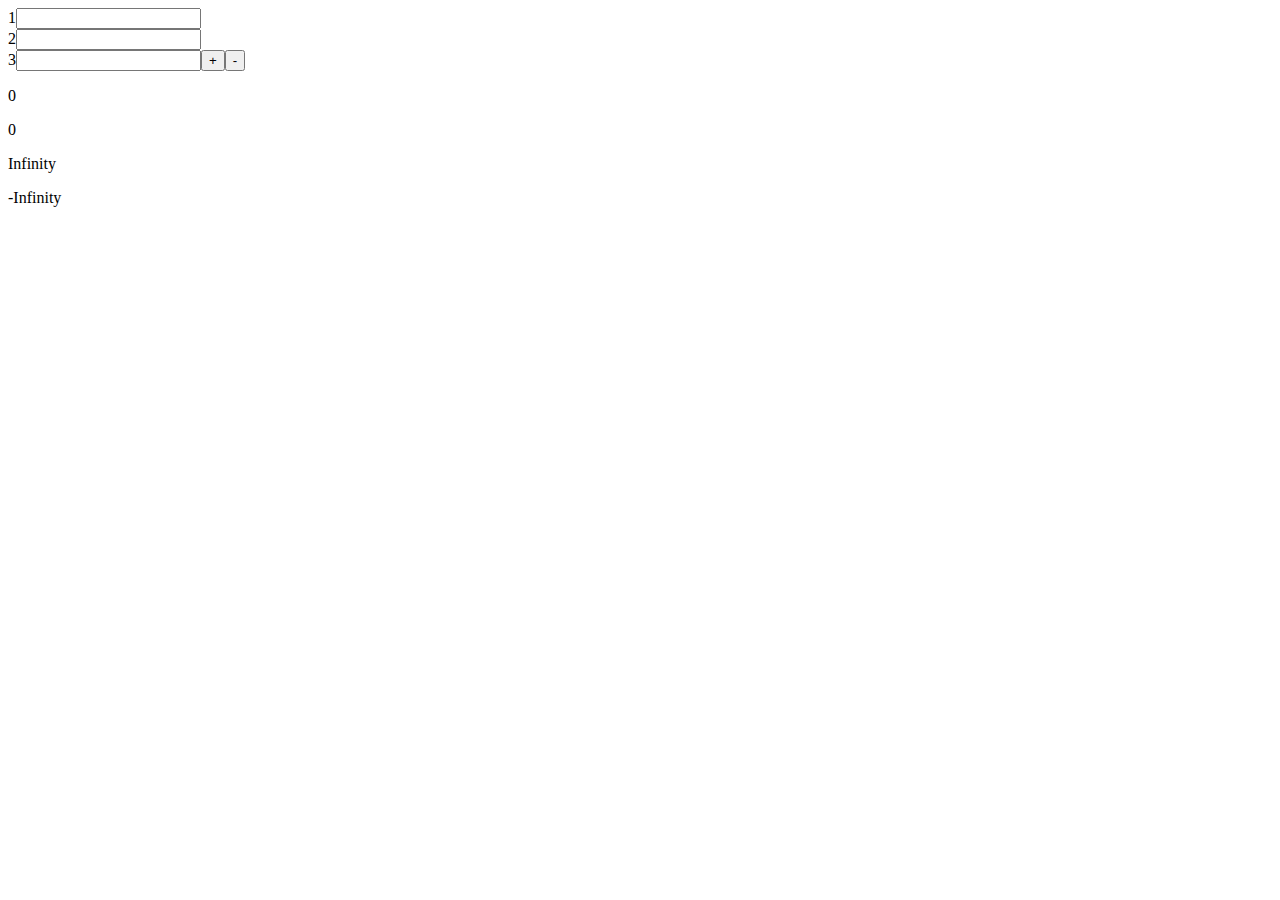
<file: Lab01/index.html>
<!DOCTYPE html>
<html lang="en">
  <head>
    <meta charset="UTF-8" />
    <meta http-equiv="X-UA-Compatible" content="IE=edge" />
    <meta name="viewport" content="width=device-width, initial-scale=1.0" />
    <link rel="stylesheet" href="style.css" />
    <title>First Project</title>
  </head>
  <body>
    <div class="container">
      <div class="fields"></div>
      <div class="results">
        <p class="sum"></p>
        <p class="average"></p>
        <p class="min"></p>
        <p class="max"></p>
      </div>
    </div>
    <script src="main.js" type="text/javascript"></script>
  </body>
</html>
</file>
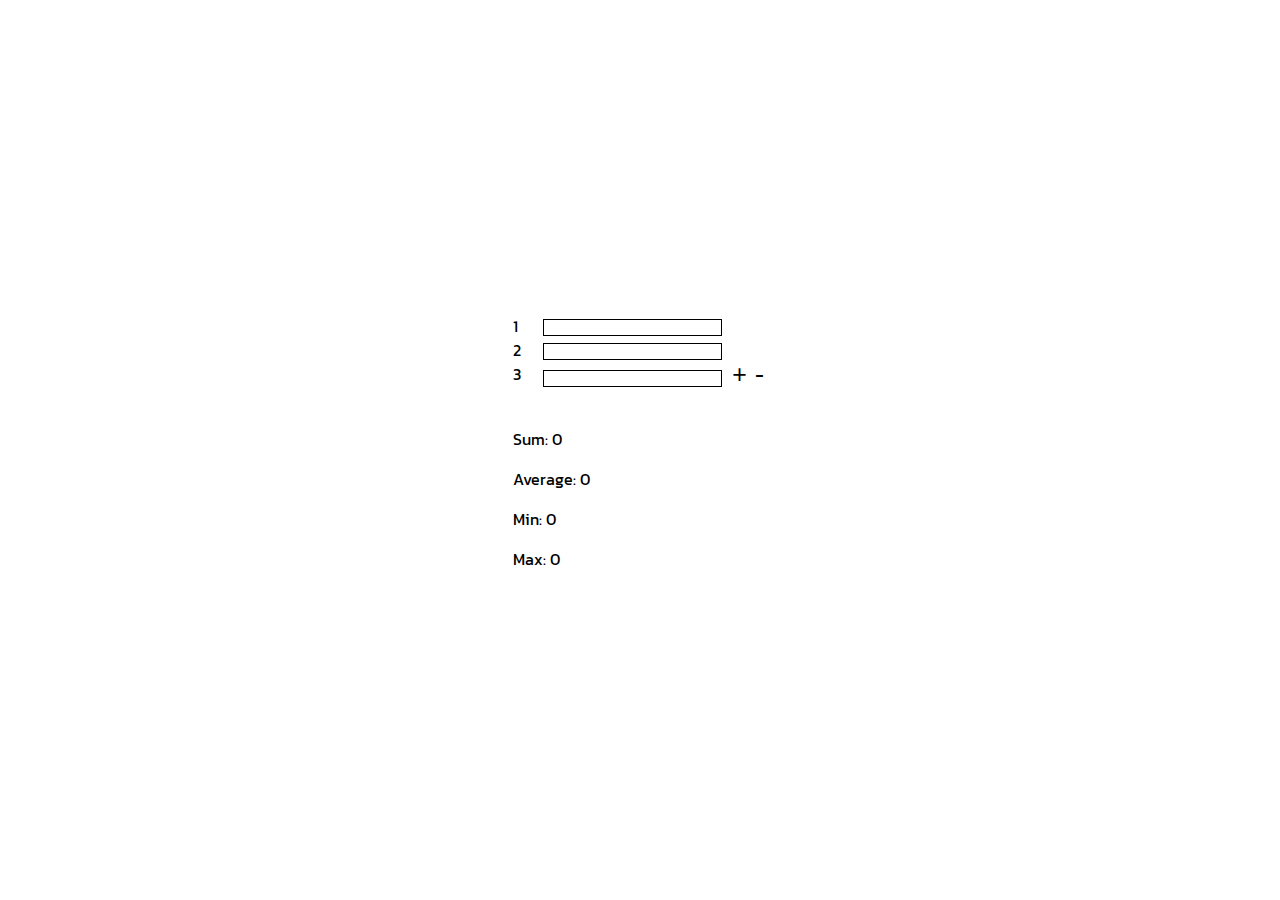
<file: Lab1 Calculator/index.html>
<!DOCTYPE html>
<html lang="en">
  <head>
    <meta charset="UTF-8" />
    <meta http-equiv="X-UA-Compatible" content="IE=edge" />
    <meta name="viewport" content="width=device-width, initial-scale=1.0" />
    <link rel="stylesheet" href="style.css" />
    <title>Calculator Project</title>
  </head>
  <body>
    <div class="container">
      <div class="fields"></div>
      <div class="results">
        <p class="sum"></p>
        <p class="average"></p>
        <p class="min"></p>
        <p class="max"></p>
      </div>
    </div>
    <script src="main.js" type="text/javascript"></script>
  </body>
</html>
</file>
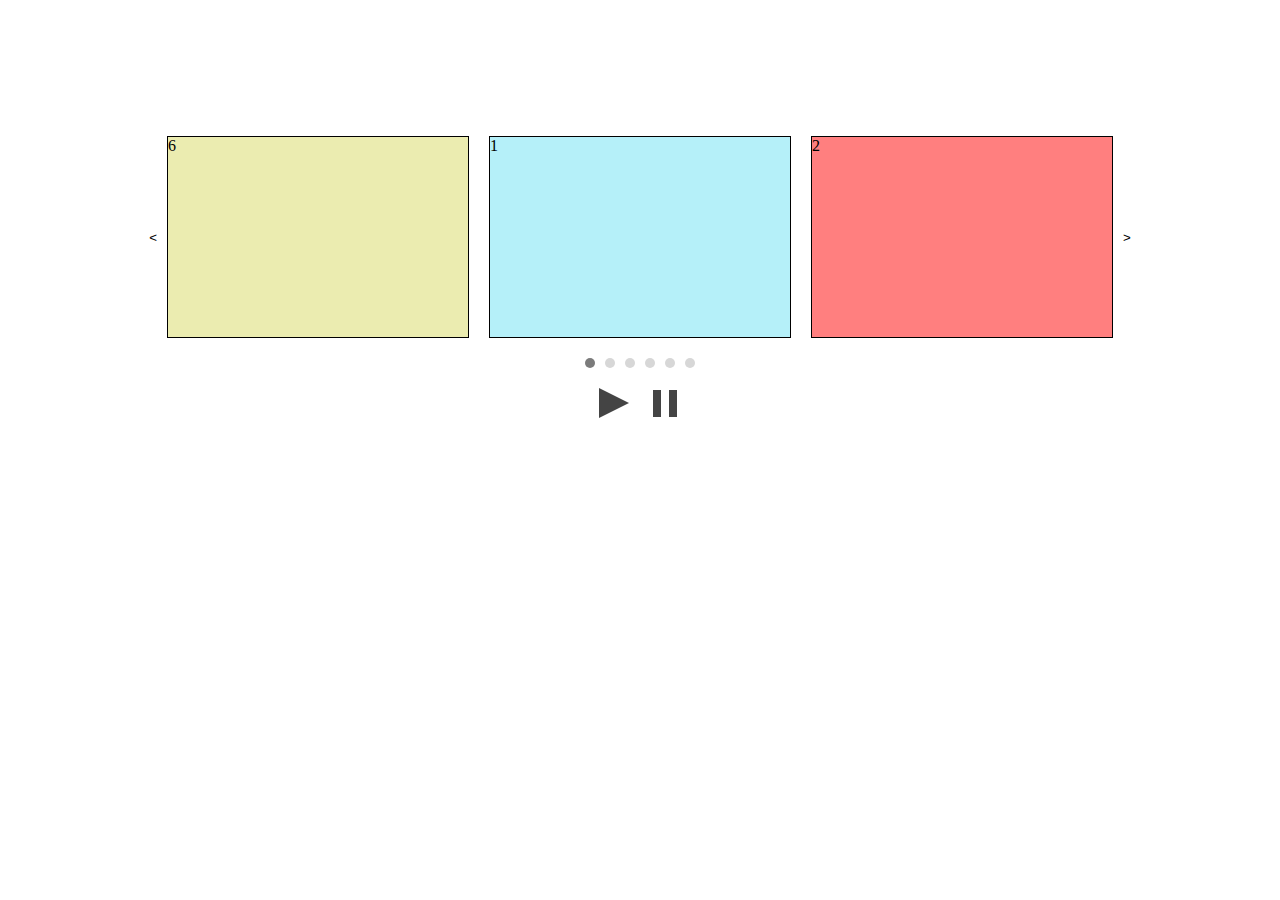
<file: Lab2 Slider/index.html>
<!DOCTYPE html>
<html lang="en">
  <head>
    <meta charset="UTF-8" />
    <meta http-equiv="X-UA-Compatible" content="IE=edge" />
    <meta name="viewport" content="width=device-width, initial-scale=1.0" />
    <link rel="stylesheet" href="style.css" />
    <title>Slider Project</title>
  </head>
  <body>
    <div class="container">
      <!-- Requirement: All slides must be in the div with class 'slide' -->
      <div class="slider_container">
        <button class="previous">&#60;</button>
        <div class="slider">
          <div class="slide" style="background-color: #b5f0f9">1</div>
          <div class="slide" style="background-color: #ff7f7f">2</div>
          <div class="slide" style="background-color: #bace9d">3</div>
          <div class="slide" style="background-color: #ffc0cb">4</div>
          <div class="slide">5</div>
          <div class="slide" style="background-color: #ebecb0">6</div>
        </div>
        <button class="next">&#62;</button>
      </div>
      <div class="bottom_panel">
        <div class="dots"></div>
        <div class="actions">
          <button class="start"><div></div></button>
          <button class="pause">
            <div></div>
            <div></div>
          </button>
        </div>
      </div>
    </div>
    <script src="main.js" type="text/javascript"></script>
  </body>
</html>
</file>
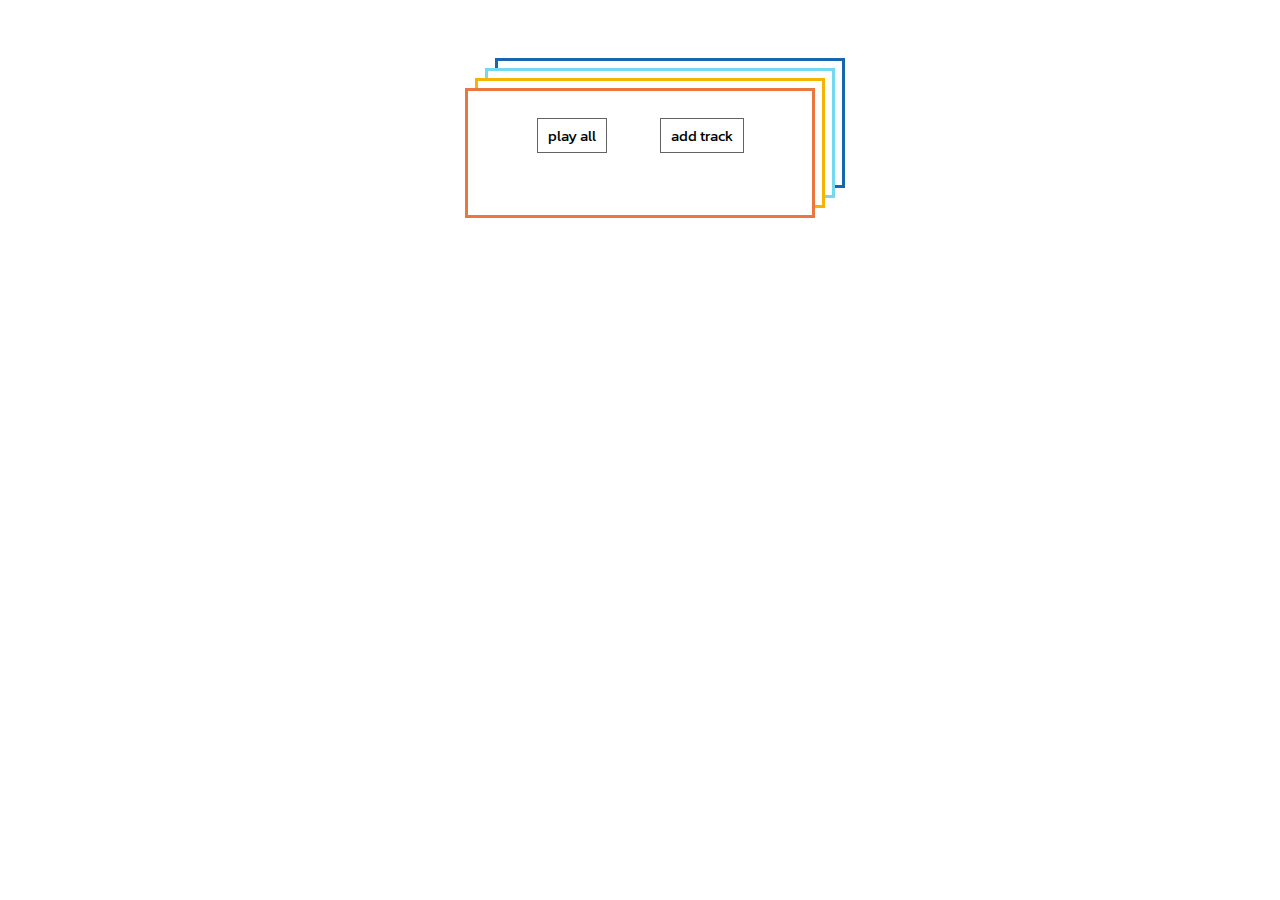
<file: Lab3 Drumkit/index.html>
<!DOCTYPE html>
<html lang="en">
  <head>
    <meta charset="UTF-8" />
    <meta http-equiv="X-UA-Compatible" content="IE=edge" />
    <meta name="viewport" content="width=device-width, initial-scale=1.0" />
    <link rel="stylesheet" href="style.css" />
    <link rel="stylesheet" href="./styles/helpers.css" />
    <link rel="shortcut icon" href="#" />
    <title>Drumkit Project</title>
  </head>
  <body>
    <audio src="./sounds/boom.wav" controls id="boom"></audio>
    <audio src="./sounds/clap.wav" controls id="clap"></audio>
    <audio src="./sounds/hihat.wav" controls id="hihat"></audio>
    <audio src="./sounds/kick.wav" controls id="kick"></audio>
    <audio src="./sounds/openhat.wav" controls id="openhat"></audio>
    <audio src="./sounds/ride.wav" controls id="ride"></audio>
    <audio src="./sounds/snare.wav" controls id="snare"></audio>
    <audio src="./sounds/tink.wav" controls id="tink"></audio>
    <audio src="./sounds/tom.wav" controls id="tom"></audio>

    <div class="container">
      <div class="top-buttons-container">
        <button class="play-all">play all</button>
        <button class="add-track-btn">add track</button>
      </div>
      <div class="tracks-container">
        <div class="track invisible">
          <div class="tracks-buttons-container">
            <i class="play-button"></i><i class="now-playing invisible"></i
            ><i class="record-button"></i
            ><i class="stoprecord-button invisible"></i>
          </div>
          <p class="track-name"></p>
          <div class="actions-buttons-container">
            <img src="./assets/bin.png" alt="Bin" class="bin-btn" />
          </div>
        </div>
      </div>
    </div>

    <script src="main.js" type="module"></script>
  </body>
</html>
</file>
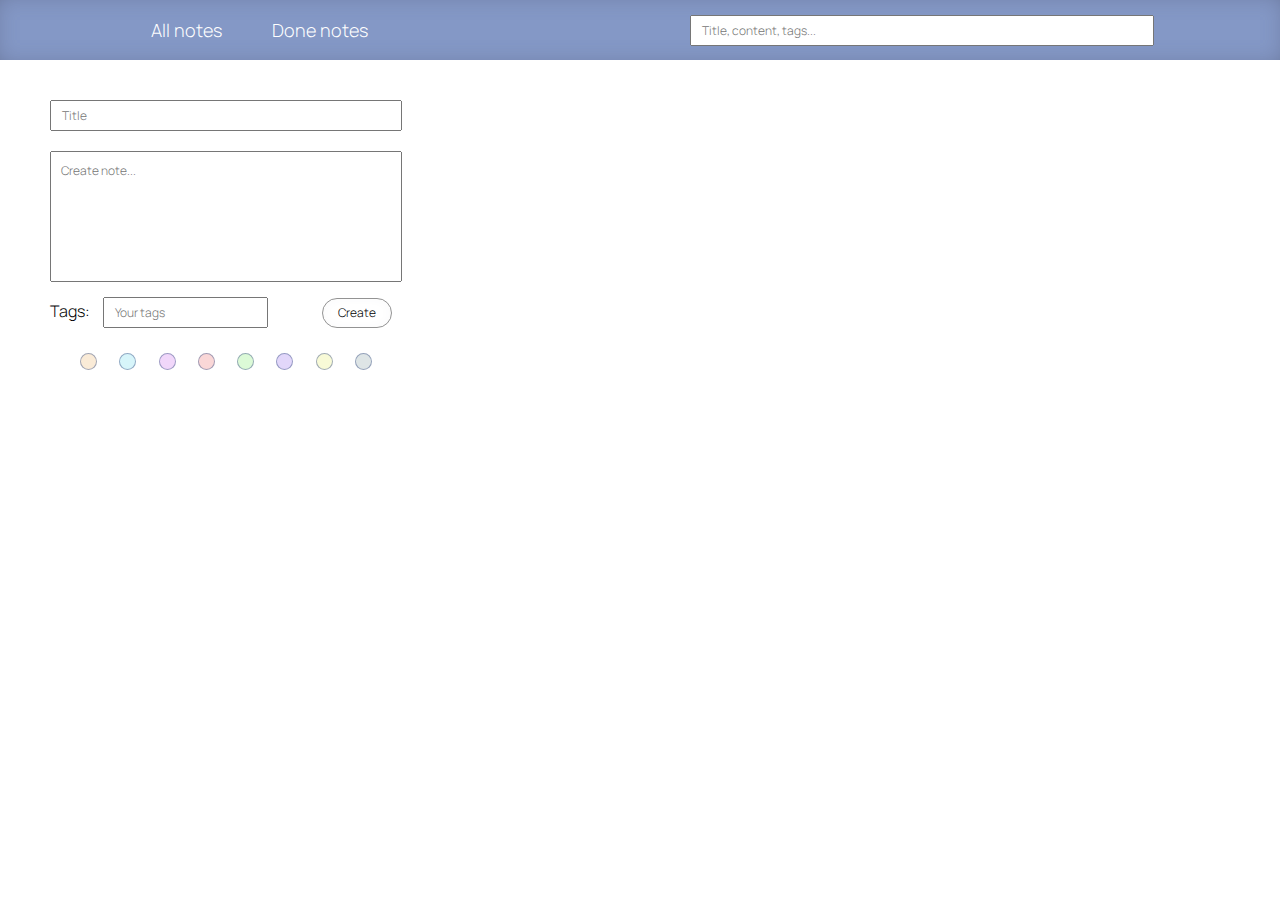
<file: Lab4 NotePocket/index.html>
<!DOCTYPE html>
<html lang="en">
  <head>
    <meta charset="UTF-8" />
    <meta http-equiv="X-UA-Compatible" content="IE=edge" />
    <meta name="viewport" content="width=device-width, initial-scale=1.0" />
    <link rel="stylesheet" href="style.css" />
    <title>NotePocket Project</title>
  </head>
  <body>
    <div class="container">
      <div class="panel">
        <div class="panel-btns">
          <button class="panel-btn all-notes-btn">All notes</button>
          <button class="panel-btn done-notes-btn">Done notes</button>
        </div>
        <input
          class="search-input"
          type="text"
          placeholder="Title, content, tags..."
        />
      </div>
      <div class="main-note">
        <div class="main-note-top">
          <input
            class="title-input"
            type="text"
            placeholder="Title"
            maxlength="50"
          />
        </div>
        <textarea
          name=""
          cols="30"
          class="content-textarea"
          rows="10"
          placeholder="Create note..."
        ></textarea>
        <div class="main-note-bottom">
          <label class="tags-label" for=""
            >Tags:
            <input class="tags-input" type="text" placeholder="Your tags" />
          </label>
          <button class="edit-btn invisible">Edit</button>
          <button class="create-btn">Create</button>
        </div>
        <div class="colors-box"></div>
      </div>
      <div class="note invisible">
        <p class="note-date"></p>
        <div class="note-top">
          <h4 class="title-note"></h4>
          <img
            class="checked-pin"
            src="./assets/img/clicked_pin.png"
            alt="pin"
            draggable="false"
          />
          <img
            class="pin"
            src="./assets/img/unclicked_pin.png"
            alt="pin"
            draggable="false"
          />
        </div>

        <p class="note-content"></p>
        <div class="note-bottom">
          <label class="done-label" for="">
            <input class="done-input" type="checkbox" />
            Done
          </label>
        </div>
        <div class="tags-box"></div>
        <div class="img-box-bottom">
          <img
            src="./assets/img/edit_pencil.png"
            alt="Edit"
            class="edit-icon"
            draggable="false"
          />
          <img
            class="bin-icon"
            src="./assets/img/bin.png"
            alt="bin"
            draggable="false"
          />
        </div>
      </div>
    </div>
    <script src="main.js" type="module"></script>
  </body>
</html>
</file>
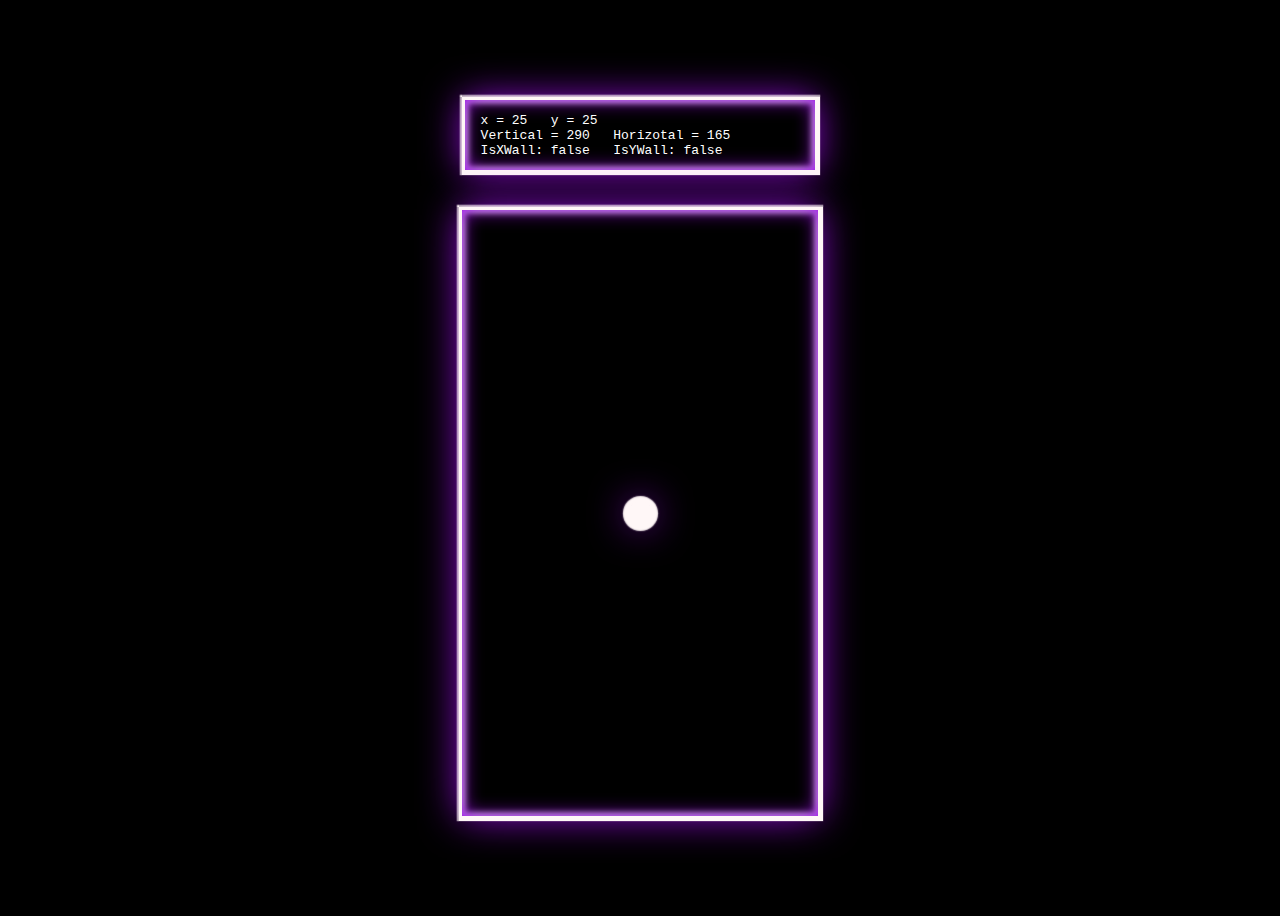
<file: Lab6 First try/index.html>
<!DOCTYPE html>
<html lang="en">
  <head>
    <meta charset="UTF-8" />
    <meta http-equiv="X-UA-Compatible" content="IE=edge" />
    <meta name="viewport" content="width=device-width, initial-scale=1.0" />
    <link rel="stylesheet" href="style.css" />
    <title>Ball in the Hole</title>
  </head>
  <body>
    <div class="container">
      <div class="results-box">
        <pre class="result"></pre>
      </div>
      <div class="board-box">
        <div class="ball"></div>
      </div>
    </div>
    <script src="main.js" type="module"></script>
  </body>
</html>
</file>
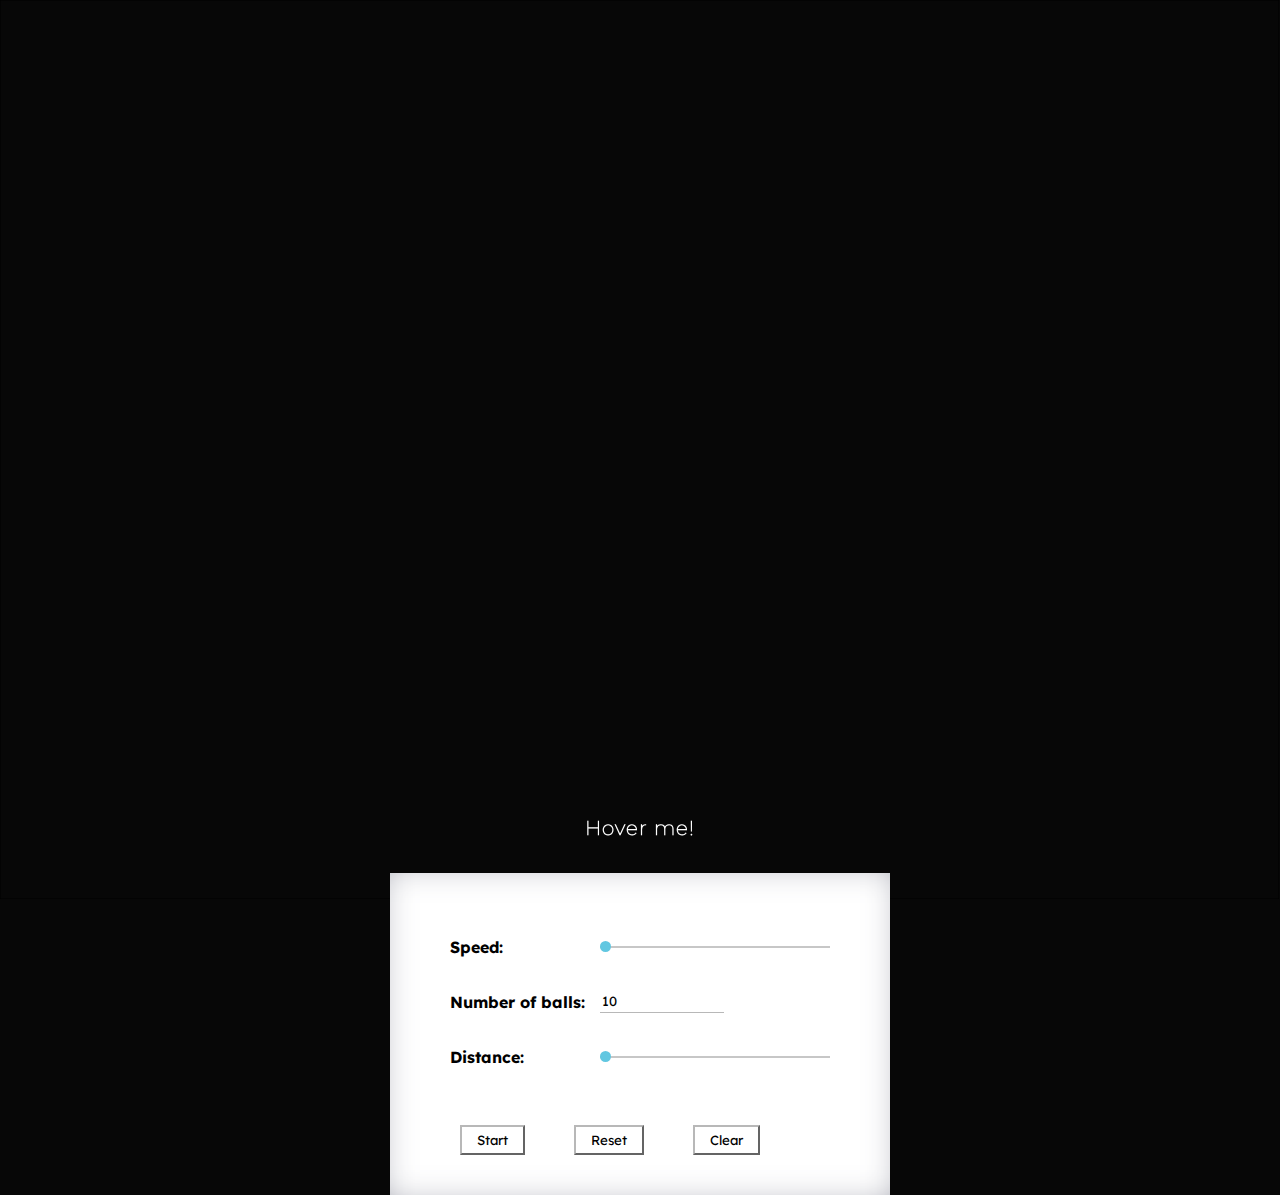
<file: Lab8 Canvas/index.html>
<!DOCTYPE html>
<html lang="en">
  <head>
    <meta charset="UTF-8" />
    <meta http-equiv="X-UA-Compatible" content="IE=edge" />
    <meta name="viewport" content="width=device-width, initial-scale=1.0" />
    <link rel="stylesheet" href="style.css" />
    <link rel="stylesheet" href="range.css" />
    <title>Canvas Project</title>
  </head>
  <body>
    <canvas id="canvas"></canvas>
    <div class="container">
      <h6 class="hover-title">Hover me!</h6>
      <div class="values">
        <div class="value-box">
          <label class="value-title" for="speed"><h4>Speed:</h4></label>
          <input
            id="slider-speed"
            type="range"
            min="0.02"
            max="0.6"
            value="0.02"
            step="any"
          />
        </div>
        <div class="value-box">
          <label class="value-title" for="dots-number"
            ><h4>Number of balls:</h4></label
          >
          <input name="dots-number" value="10" class="dots-number" />
        </div>
        <div class="value-box">
          <label class="value-title" for="distance"><h4>Distance:</h4></label>
          <input
            id="slide-distance"
            type="range"
            min="20"
            max="200"
            value="0"
            step="any"
          />
        </div>
        <div class="btns-box">
          <button class="start-btn btn">Start</button
          ><button class="reset-btn btn">Reset</button
          ><button class="clear-btn btn">Clear</button>
        </div>
      </div>
    </div>
    <script src="main.js" type="module"></script>
  </body>
</html>
</file>
<file: Lab01/style.css>
.invisibleElement {
  display: none;
}
</file>
<file: Lab1 Calculator/style.css>
@font-face {
  font-family: 'Kanit';
  src: url('asstes/Kanit-Regular.ttf');
}

body {
  display: flex;
  justify-content: center;
  align-items: center;
  height: 100vh;
  margin: 0;
  padding: 0;
  position: relative;
  font-family: Kanit;
  color: #000000;
}
body::before {
  content: '';
  position: absolute;
  top: 0;
  left: 0;
  width: 100vw;
  height: 100vh;
  z-index: -1;
}
.invisibleElement {
  display: none;
}

.container {
  padding: 20px;
  background-color: rgb(255, 255, 255);
  width: fit-content;
}

.fields {
  padding-bottom: 20px;
}

input {
  padding: 0;
  border: 1px solid black;
  margin: 0 5px 0 30px;
  background-image: none;
  background-color: transparent;
  -webkit-box-shadow: none;
  -moz-box-shadow: none;
  box-shadow: none;
}

label {
  position: absolute;
}

button,
input[type='submit'] {
  font-family: 'Courier New', Courier, monospace !important;
  font-size: 25px !important;
  background-color: inherit;
  border: 0;
  padding: 0 0 0 5px;
  color: inherit;
  font: inherit;
  cursor: pointer;
  outline: inherit;
}
</file>
<file: Lab3 Drumkit/style.css>
@font-face {
  font-family: 'Kanit';
  src: url('assets/Kanit-Regular.ttf');
}

body {
  display: flex;
  justify-content: center;
  padding-top: 80px;
  font-family: Kanit;
}

.container {
  box-shadow: #eb773e 0px 0px 0px 3px inset,
    rgb(255, 255, 255) 10px -10px 0px -3px, #f7b301 10px -10px,
    rgb(255, 255, 255) 20px -20px 0px -3px, #73d9f0 20px -20px,
    rgb(255, 255, 255) 30px -30px 0px -3px, #1966b0 30px -30px;
  display: flex;
  flex-direction: column;
  align-items: center;
  width: 350px;
  padding: 10px 0;
  transition: box-shadow 250ms ease-in-out;
}
.container:hover {
  box-shadow: #1966b0 0px 0px 0px 3px inset,
    rgb(255, 255, 255) 10px -10px 0px -3px, #73d9f0 10px -10px,
    rgb(255, 255, 255) 20px -20px 0px -3px, #f7b301 20px -20px,
    rgb(255, 255, 255) 30px -30px 0px -3px, #eb773e 30px -30px;
}

audio {
  display: none;
}

.play-button,
.play-all-button,
.now-playing {
  width: 0;
  height: 0;
  transform: rotate(90deg);
  border-left: 9px solid transparent;
  border-right: 9px solid transparent;
  border-bottom: 13px solid #000000;
}

.now-playing {
  border-bottom: 13px solid #899caa;
}

.pause-button {
  box-sizing: border-box;
  position: relative;
  display: block;
  transform: scale(var(--ggs, 1));
  width: 12px;
  height: 14px;
  border-left: 5px solid;
  border-right: 5px solid;
}

.record-button,
.stoprecord-button {
  box-sizing: border-box;
  position: relative;
  display: block;
  transform: scale(var(--ggs, 1));
  width: 16px;
  height: 16px;
  box-shadow: inset 0 0 0 10px;
  border-radius: 100px;
}

.stoprecord-button {
  box-shadow: inset red 0 0 0 10px;
}

button,
input[type='submit'] {
  font-size: 15px !important;
  background-color: inherit;
  border: 1px solid #636363;
  padding: 5px 10px;
  margin: 0 5px;
  color: inherit;
  font: inherit;
  cursor: pointer;
  outline: inherit;
}

.actions-buttons-container {
  padding-left: 10px;
  display: flex;
  align-items: center;
}

.actions-buttons-container img {
  width: 18px;
  padding-left: 12px;
}

.tracks-buttons-container {
  display: flex;
  align-items: center;
}

.tracks-buttons-container > * {
  margin: 0 10px 0 0;
}

.tracks-container,
.top-buttons-container {
  margin: 20px;
}

.top-buttons-container {
  display: flex;
  justify-content: space-between;
  width: 62%;
  margin-bottom: 15px;
}

.track {
  padding: 0;
  display: flex;
  margin-bottom: 30px;
  border-bottom: 1px solid rgba(0, 0, 0, 0.65);
}

.track-name {
  display: flex;
  width: 80px;
  padding-left: 20px;
  align-items: center;
  font-size: 17px;
}
</file>
<file: Lab3 Drumkit/styles/helpers.css>
.invisible {
  display: none;
}
</file>
<file: Lab4 NotePocket/style.css>
@font-face {
  font-family: 'Manrope';
  font-weight: 100;
  src: url('./assets/Manrope-Light.ttf');
}

body {
  display: flex;
  margin: 0;
  height: 100%;
  overflow-x: hidden;
  justify-content: center;
}

.container {
  display: flex;
  flex-wrap: wrap;
  padding-top: 60px;
  width: 1240px;
  align-items: center;
}

.main-note,
.note {
  position: relative;
  display: flex;
  flex-direction: column;
  justify-content: center;
  width: 350px;
  height: 270px;
  padding: 20px 20px 20px 20px;
  margin: 20px 10px;
  font-family: 'Manrope';
}

.main-note {
  width: 352px;
}

.note {
  height: 250px;
  -webkit-box-shadow: none;
  -moz-box-shadow: none;
  box-shadow: none;
  border: 1px solid #42445a31;
}

.main-note-top,
.note-top {
  display: flex;
  align-items: center;
  justify-content: space-between;
}

.main-note-bottom,
.note-bottom {
  display: flex;
  align-items: center;
  justify-content: space-between;
  padding: 15px 0 25px 0;
}

.note-bottom {
  padding: 0;
}

.colors-box {
  display: flex;
  justify-content: space-between;
  padding: 0 30px;
}

.color {
  width: 15px;
  height: 15px;
  border-radius: 50%;
}

.color:hover {
  border: 1px solid #ff0a0a;
}

textarea,
input,
textarea::placeholder,
input::placeholder {
  resize: none;
  font-family: 'Manrope';
  font-size: 12px;
  padding: 5px 5px;
}

textarea,
textarea::placeholder {
  padding: 5px 5px;
}

.tags-input {
  margin-left: 10px;
}

.title-note {
  width: 270px;
  margin: 0;
}

.title-input {
  width: 100%;
  margin-bottom: 20px;
}

.edit-icon,
.pin,
.bin-icon,
.checked-pin {
  width: 25px;
}

.img-box-bottom {
  width: 100%;
  display: flex;
  justify-content: end;
  gap: 15px;
  padding: 10px 0 0 0;
}

.edit-icon:hover,
.pin:hover,
.bin-icon:hover,
.checked-pin:hover {
  -webkit-filter: drop-shadow(0px 0px 0px #000000);
  filter: drop-shadow(0px 0px 0px #000000);
}

button {
  font-family: 'Manrope';
  font-size: 12px;
  background-color: transparent;
  border: 1px solid #656565b3;
  border-radius: 15px;
  width: 70px;
  height: 30px;
  margin-right: 10px;
  -webkit-box-shadow: inset 0px 0px 26px -26px rgba(66, 68, 90, 1);
  -moz-box-shadow: inset 0px 0px 26px -26px rgba(66, 68, 90, 1);
  box-shadow: inset 0px 0px 26px -26px rgba(66, 68, 90, 1);
}

button:hover {
  border: 1px solid #424242;
}

.note-content {
  width: 94% !important;
  height: 150px;
  font-size: 13px;
  overflow-wrap: break-word;
  overflow-y: scroll;
}

.invisible {
  display: none;
}

.note-date {
  top: 10px;
  font-size: 10px;
  padding: 0 0 7px 0;
  margin: 0;
  color: #00000057;
}

.note-content::-webkit-scrollbar {
  width: 20px;
}

.note-content::-webkit-scrollbar-track {
  background-color: #ffffff95;
}

.note-content::-webkit-scrollbar-thumb {
  background: rgba(0, 0, 0, 0.117);
  filter: brightness(150%);
  border: 5px solid transparent;
  border-radius: 2px;
  background-clip: content-box;
}

.panel {
  display: flex;
  justify-content: center;
  align-items: center;
  gap: 300px;
  background-color: #8498c6;
  position: absolute;
  top: 0;
  left: 0;
  height: 60px;
  width: 100vw;
  -webkit-box-shadow: inset 0px 0px 33px -19px rgba(66, 68, 90, 1);
  -moz-box-shadow: inset 0px 0px 33px -19px rgba(66, 68, 90, 1);
  box-shadow: inset 0px 0px 33px -19px rgba(66, 68, 90, 1);
}

.search-input {
  width: 450px;
}

.panel-btn {
  background-color: #ffffff00;
  width: 120px;
  color: #ffffff;
  font-size: 18px;
  border: none;
  border-radius: 0;
  box-shadow: none;
}

.panel-btn:hover {
  border: none;
}

.panel-btn:after {
  display: block;
  content: '';
  border-bottom: 1px solid #ffffff;
  transform: scaleX(0);
  transition: transform 250ms ease-in-out;
}
.panel-btn:hover:after {
  transform: scaleX(0.3);
}

.pin,
.checked-pin {
  position: absolute;
  top: 15px;
  right: 15px;
}

.tags-box {
  gap: 10px;
  position: absolute;
  display: flex;
  bottom: 3px;
  left: 20px;
  width: 250px;
  font-size: 13.5px;
  overflow-x: scroll;
}

.tag {
  background-color: #fdfdfda2;
  border-radius: 10px;
  padding: 2px 7px;
  margin: 0 0 5px 0;
}

.tags-box::-webkit-scrollbar {
  width: 20px;
}

.tags-box::-webkit-scrollbar-track {
  background-color: #00000000;
}

.tags-box::-webkit-scrollbar-thumb {
  background: #00000012;
  filter: brightness(150%);
  border: 5px solid transparent;
  border-radius: 2px;
  background-clip: content-box;
}

.tag:hover {
  background-color: #fdfdfd;
}

.tag:hover {
  background-color: #fdfdfd;
}
</file>
<file: Lab6 First try/style.css>
body {
  background-color: #000000;
}

.container {
  display: flex;
  flex-direction: column;
  justify-content: center;
  align-items: center;
  height: 100vh;
}

.board-box {
  position: relative;
  box-shadow: 0 0 0.1vw 0.4vw #fff7f7, 0 0 0.4vw 0.1vw #b372e9,
    0 0 3vw 0.1vw #990be5, inset 0 0 1.5vw 0vw #990be5,
    inset 0 0 0.4vw 0vw #b372e9, inset 0 0 0.5vw 0.2vw #fff7f7;
  width: 350px;
  height: 600px;
  z-index: 10;
  padding: 3px;
}

.results-box {
  width: 350px;
  height: 70px;
  margin-bottom: 40px;
  z-index: 1;
  box-shadow: 
  0 0 0.1vw 0.4vw #fff7f7, 
  0 0 0.4vw 0.1vw #b372e9,
  0 0 3vw 0.1vw #990be5, 
  inset 0 0 1.5vw 0vw #990be5,
  inset 0 0 0.4vw 0vw #b372e9, 
  inset 0 0 0.5vw 0.2vw #fff7f7;
}

.ball {
  position: absolute;
  border-radius: 50%;
  background-color: #fff7f7;
  height: 25px;
  width: 25px;
  top: 50%;
  left: 170px;
  box-shadow: 
  0 0 0.1vw 0.4vw #fff7f7, 
  0 0 0.1vw 0.1vw #b372e9,
  0 0 3vw 0vw #990be5;
}

.result {
  color: #ffffff;
}
</file>
<file: Lab8 Canvas/style.css>
@font-face {
  font-family: 'Lexend';
  src: url('./assets/Lexend-VariableFont_wght.ttf');
}

@font-face {
  font-family: 'Montserrat';
  src: url('./assets/Montserrat-Thin.ttf');
}

html,
body {
  margin: 0;
  height: 100%;
  overflow: hidden;
  font-family: 'Lexend';
}

.values {
  display: flex;
  flex-direction: column;
  justify-content: center;
  width: 500px;
  position: absolute;
  background-color: #ffffff;
  color: black;
  bottom: -295px;
  transition: bottom 0.5s ease-out 100ms;
  padding: 50px 0 15px 0;
  gap: 20px;
  -webkit-box-shadow: inset -0px 0px 46px -25px rgba(66, 68, 90, 1);
  -moz-box-shadow: inset -0px 0px 46px -25px rgba(66, 68, 90, 1);
  box-shadow: inset -0px 0px 46px -25px rgba(66, 68, 90, 1);
}

.values:hover {
  bottom: 0;
}

.value-box {
  display: flex;;
  padding: 5px 60px 0 60px;
  align-items: center;
}

.value-box h4 {
  width: 150px;
  margin: 0;
}

.dots-number {
  height: 20px;
  width: 120px;
  border: none;
  border-bottom: 1.5px solid #b8b8b8;
  background-color: transparent;
  -webkit-box-shadow: none;
  -moz-box-shadow: none;
  box-shadow: none;
  font-family: 'Lexend';
}

body {
  margin: 0;
  height: 100vh;
  width: 100vw;
  background-color: #070707;
  color: #ffffff;
}

canvas {
  display: block;
}

.btns-box {
  display: flex;
  justify-content: space-between;
  padding: 30px 60px 25px 70px;
  width: 60%;
}

button {
  font-family: 'Lexend';
  background-color: transparent;
  -webkit-box-shadow: none;
  -moz-box-shadow: none;
  box-shadow: none;
  border-color: #b8b8b8;
  font-family: 'Lexend';
  padding: 5px 15px;
}

.container {
  width: 100%;
  display: flex;
  justify-content: center;
}

.hover-title {
  position: absolute;
  letter-spacing: 1px;
  bottom: 60px;
  margin: 0;
  font-family: 'Montserrat';
  font-size: 20px;
  animation: hoverColor 2.5s infinite alternate;
}

@keyframes hoverColor {
  from {
    color: #c8c8c8c0;
  }

  to {
    color: #a5a5a528;
  }
}

.locked-start {
  background-color: #9e9e9e;
  color: #0e0e0e;
}

.range-value {
  font-size: 13px;
  width: 30px;
  padding-left: 10px;
}
</file>
<file: Lab8 Canvas/range.css>
input[type=range] {
  height: 17px;
  -webkit-appearance: none;
  margin: 10px 0;
  width: 100%;
}
input[type=range]:focus {
  outline: none;
}
input[type=range]::-webkit-slider-runnable-track {
  width: 100%;
  height: 2px;
  cursor: pointer;
  animate: 0.2s;
  box-shadow: 0px 0px 0px #000000;
  background: #C7C7C7;
  border-radius: 0px;
  border: 0px solid #000000;
}
input[type=range]::-webkit-slider-thumb {
  box-shadow: 0px 0px 0px #000000;
  border: 0px solid #000000;
  height: 11px;
  width: 11px;
  border-radius: 50px;
  background: #61C7E1;
  cursor: pointer;
  -webkit-appearance: none;
  margin-top: -4.5px;
}
input[type=range]:focus::-webkit-slider-runnable-track {
  background: #C7C7C7;
}
input[type=range]::-moz-range-track {
  width: 100%;
  height: 2px;
  cursor: pointer;
  animate: 0.2s;
  box-shadow: 0px 0px 0px #000000;
  background: #C7C7C7;
  border-radius: 0px;
  border: 0px solid #000000;
}
input[type=range]::-moz-range-thumb {
  box-shadow: 0px 0px 0px #000000;
  border: 0px solid #000000;
  height: 11px;
  width: 11px;
  border-radius: 50px;
  background: #61C7E1;
  cursor: pointer;
}
input[type=range]::-ms-track {
  width: 100%;
  height: 2px;
  cursor: pointer;
  animate: 0.2s;
  background: transparent;
  border-color: transparent;
  color: transparent;
}
input[type=range]::-ms-fill-lower {
  background: #C7C7C7;
  border: 0px solid #000000;
  border-radius: 0px;
  box-shadow: 0px 0px 0px #000000;
}
input[type=range]::-ms-fill-upper {
  background: #C7C7C7;
  border: 0px solid #000000;
  border-radius: 0px;
  box-shadow: 0px 0px 0px #000000;
}
input[type=range]::-ms-thumb {
  margin-top: 1px;
  box-shadow: 0px 0px 0px #000000;
  border: 0px solid #000000;
  height: 11px;
  width: 11px;
  border-radius: 50px;
  background: #61C7E1;
  cursor: pointer;
}
input[type=range]:focus::-ms-fill-lower {
  background: #C7C7C7;
}
input[type=range]:focus::-ms-fill-upper {
  background: #C7C7C7;
}
</file>
<file: Lab2 Slider/style.css>
button,
input[type='submit'],
input[type='reset'] {
  background: none;
  color: inherit;
  border: none;
  padding: 0;
  cursor: pointer;
  outline: inherit;
}

.container {
  padding: 10vw 0;
  display: flex;
  flex-direction: column;
  align-items: center;
}

.slider {
  display: flex;
}

.slider_container {
  display: flex;
}

.bottom_panel {
  width: 100%;
  display: flex;
  flex-direction: column;
  align-items: center;
}

.slide {
  border: 1px solid black;
  margin: 0 10px;
  width: 300px;
  height: 200px;
  background-color: #c6b0dc;
}

.invisible_slide {
  display: none;
}

.dots {
  display: flex;
  gap: 10px;
  margin: 20px 0;
}

.dot {
  width: 10px;
  height: 10px;
  background-color: #d7d7d7;
  border-radius: 50%;
}

.highlight_dot {
  background-color: #7b7b7b;
}

.actions {
  display: flex;
  gap: 20px;
}

.start div {
  width: 0;
  height: 0;
  transform: rotate(90deg);
  border-left: 15px solid transparent;
  border-right: 15px solid transparent;
  border-bottom: 30px solid #444444;
}
.pause {
  display: flex;
  align-items: center;
}
.pause div {
  margin: 0 4px;
  height: 27px;
  width: 8px;
  background-color: #444444;
}
</file>
